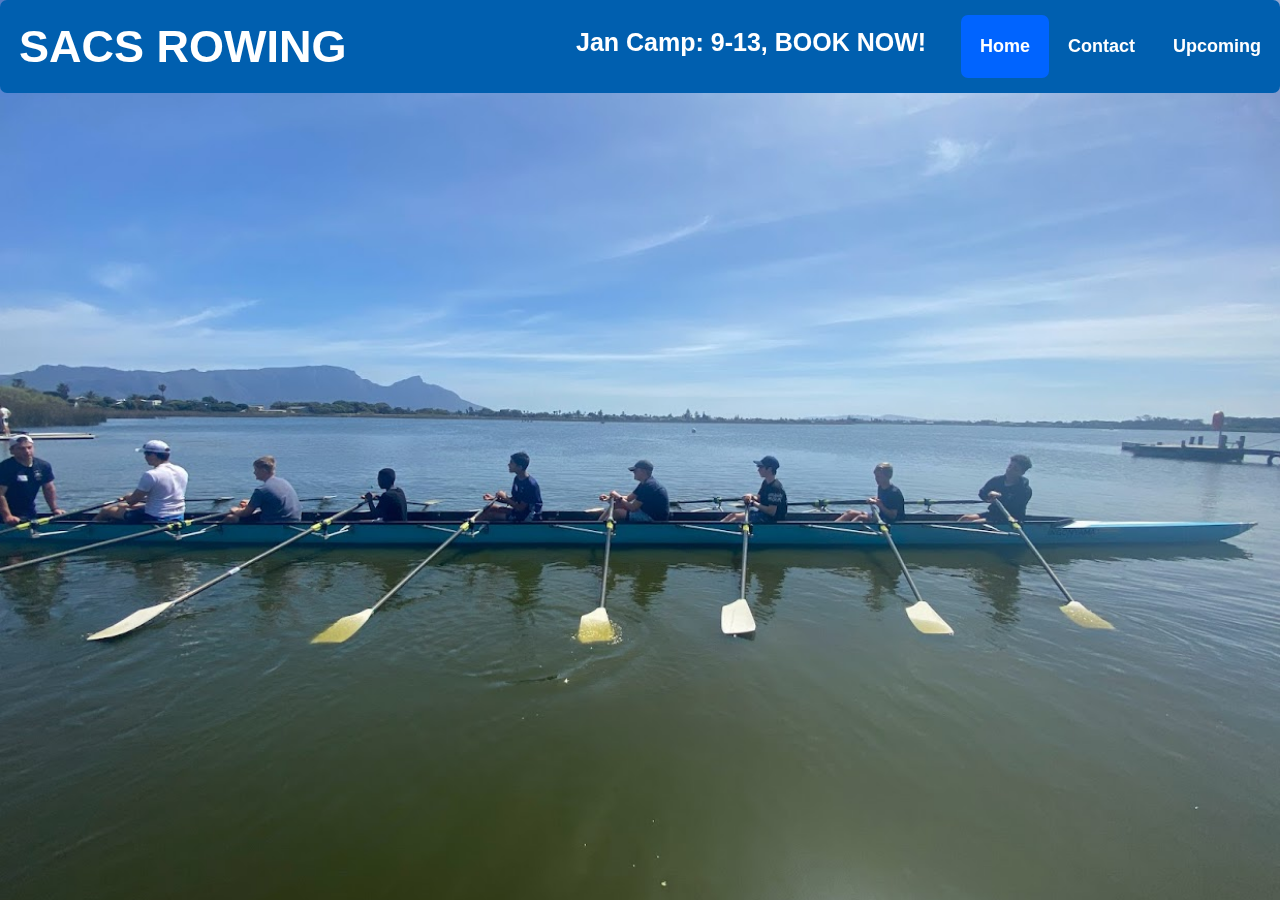
<file: basic-page.html>
<!DOCTYPE html>
<html lang="en">
<head>
    <meta charset="UTF-8">
    <meta http-equiv="X-UA-Compatible" content="IE=edge">
    <meta name="viewport" content="width=device-width, initial-scale=1.0">
    <link rel="stylesheet" href="styles.css">
    <title>SACS ROWING copy</title>
    <link rel="preconnect" href="https://fonts.googleapis.com">
<link rel="preconnect" href="https://fonts.gstatic.com" crossorigin>
<link href="https://fonts.googleapis.com/css2?family=Roboto+Condensed:wght@300&display=swap" rel="stylesheet">

</head>

<body>
    <header>
        <a href="/index.html" class="logo">SACS ROWING</a>
        <div class="header-middle">
            <p class="header-quote">Jan Camp: 9-13, BOOK NOW!</p>
        </div>
        <div class="header-right">
          <a class="active" href="#home">Home</a>
          <a href="/contact.html">Contact</a>
          <a href="#about">Upcoming</a>
        </div>
      </header>

</body>

</html>
</file>
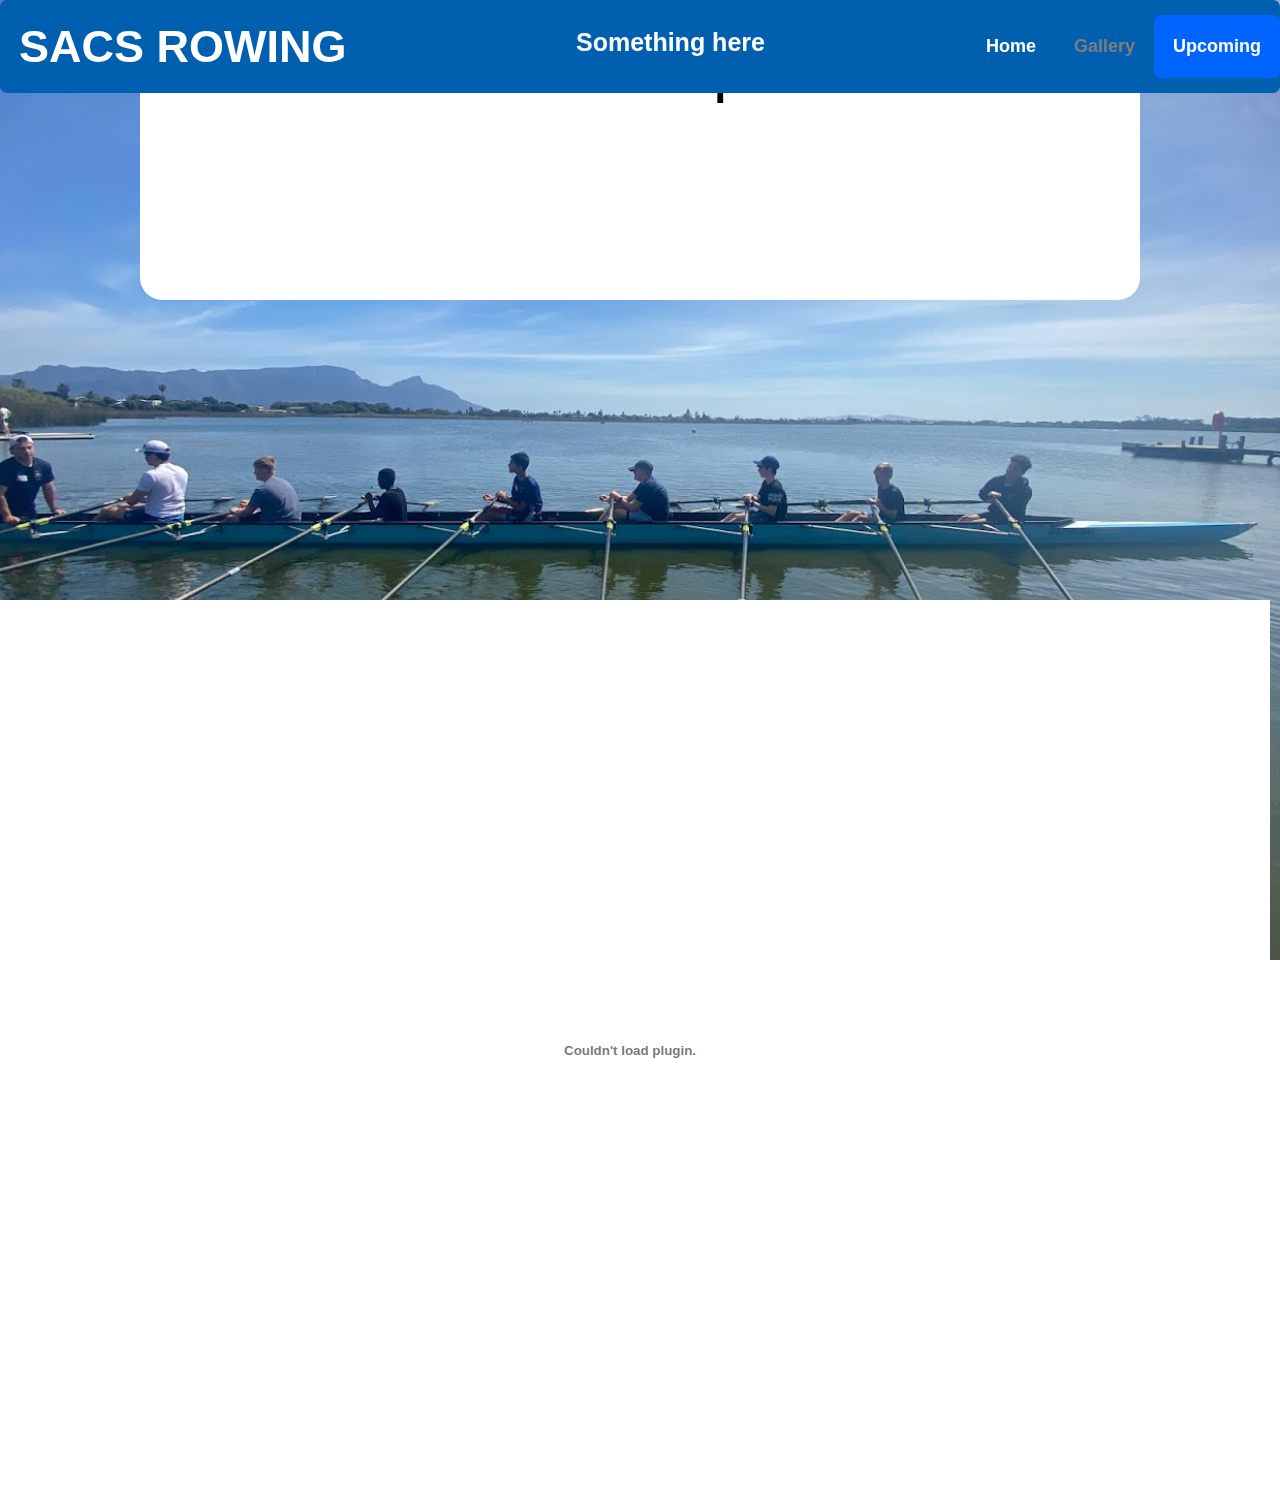
<file: upcoming.html>
<!DOCTYPE html>
<html lang="en">
<head>
    <meta charset="UTF-8">
    <meta http-equiv="X-UA-Compatible" content="IE=edge">
    <meta name="viewport" content="width=device-width, initial-scale=1.0">
    <link rel="stylesheet" href="styles.css">
    <link rel="icon" type="image/x-icon" href="/images/SACSfavicon.png">
    <title>SACS ROWING | Upcoming</title>
    <link rel="preconnect" href="https://fonts.googleapis.com">
<link rel="preconnect" href="https://fonts.gstatic.com" crossorigin>
<link href="https://fonts.googleapis.com/css2?family=Roboto+Condensed:wght@300&display=swap" rel="stylesheet">

</head>

<body>
    <header>
        <a href="/index.html" class="logo">SACS ROWING</a>
        <div class="header-middle">
            <p class="header-quote">Something here</p>
        </div>
        <div class="header-right">
          <a class="home" href="/index.html">Home</a>
          <a class="gallery" href="">Gallery</a>
          <a class="active upcoming" href="/upcoming.html">Upcoming</a>
        </div>
      </header>

<div class="main-countdown-panel">
  <p class="heading">Countdown to SA Champs</p>
<p id="main-countdown"></p>

<script>
// Set the date we're counting down to
var countDownDate = new Date("March 4, 2023 00:00:00").getTime();

// Update the count down every 1 second
var x = setInterval(function() {

  // Get today's date and time
  var now = new Date().getTime();

  // Find the distance between now and the count down date
  var distance = countDownDate - now;

  // Time calculations for days, hours, minutes and seconds
  var days = Math.floor(distance / (1000 * 60 * 60 * 24));
  var hours = Math.floor((distance % (1000 * 60 * 60 * 24)) / (1000 * 60 * 60));
  var minutes = Math.floor((distance % (1000 * 60 * 60)) / (1000 * 60));
  var seconds = Math.floor((distance % (1000 * 60)) / 1000);

  // Display the result in the element with id="demo"
  document.getElementById("main-countdown").innerHTML = days + "d " + hours + "h "
  + minutes + "m " + seconds + "s ";

  // If the count down is finished, write some text
  if (distance < 0) {
    clearInterval(x);
    document.getElementById("main-countdown").innerHTML = "EXPIRED";
  }
}, 1000);
</script>
</div>
<div class="WCRcalender">
<h2>WCR Calender:</h2>
<embed
    src="/otherMedia/WCR Calendar 2022_23  11 Aug FINAL.pdf"
    class="WCRcalender"
    type="application/pdf"
    frameBorder="0"
    scrolling="auto"

></embed>
</div>

</body>

</html>
</file>
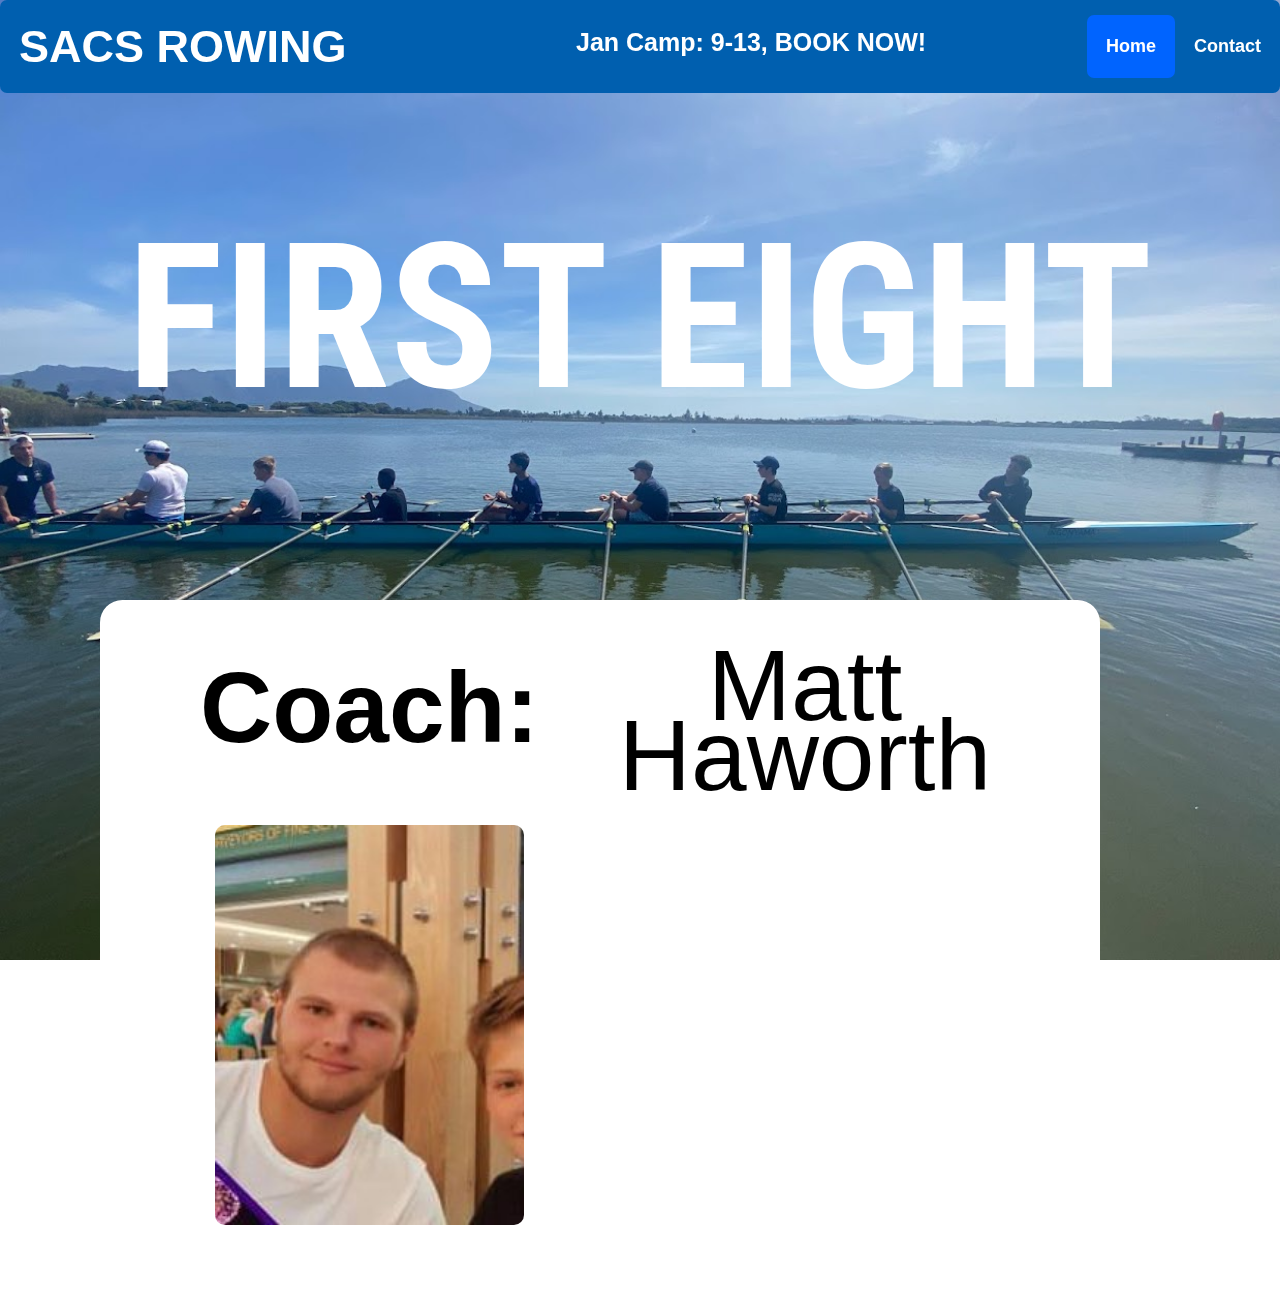
<file: teams/firsteight.html>
<!DOCTYPE html>
<html lang="en">
<head>
    <meta charset="UTF-8">
    <meta http-equiv="X-UA-Compatible" content="IE=edge">
    <meta name="viewport" content="width=device-width, initial-scale=1.0">
    <link rel="stylesheet" href="/styles.css">
    <title>SACS ROWING</title>
    <link rel="preconnect" href="https://fonts.googleapis.com">
<link rel="preconnect" href="https://fonts.gstatic.com" crossorigin>
<link href="https://fonts.googleapis.com/css2?family=Roboto+Condensed:wght@300&display=swap" rel="stylesheet">

</head>
<body>
    
  <header>
    <a href="/index.html" class="logo">SACS ROWING</a>
    <div class="header-middle">
        <p class="header-quote">Jan Camp: 9-13, BOOK NOW!</p>
    </div>
    <div class="header-right">
      <a class="active" href="#home">Home</a>
      <a href="/contact.html">Contact</a>
      <!-- <a href="#about">About</a> -->
    </div>
  </header>

      <div class="first8_heading">
 <h1>FIRST EIGHT</h1>
      </div>

      
<div class="first8coach-card">
    <div id="first8_coach" class="">
      <h2 class="header">Coach:</h2>
      <p>Matt Haworth</p>
      <img src="/images/1st8/WhatsApp Image 2022-12-14 at 19.50.08.jpg">

    </div>
    <figure>
      
    </figure>
  </div>
</body>
</html>
</file>
<file: styles.css>
/* ========== Main ========== */

/* text formatting */
h1, h2, h3, p, a {
	font-family: Arial, Helvetica, sans-serif;
}
/* Place Holder */
.placeholder {
position: absolute;
	top: 100px;
	left: 50%;
	font-size: 1.5em;
color: black;
line-height: 1000px;
}

/* Background image */
body {
	background-image: url('/images/Ingy_1.jpg');
	background-repeat: no-repeat;
	background-attachment: fixed;
	background-size: cover;
		color: rgb(255, 255, 255);
	text-align: center;
	font-size: calc(1em + 0.5vw);
}

* {
   /* Poor Man's Reset */
	box-sizing: border-box;
	margin: 0;
	padding: 0;
}

main {
	width: 80vw;
	margin: 0 auto;
}
.main-heading {
	height: 100vh;
	display: grid;
	place-items: center;
}
/* Scrollbar */
/* width */
::-webkit-scrollbar {
	width: 20px;
  }
  


  /* Track */
  ::-webkit-scrollbar-track {
	background: #c2c2c2;
  }

  
  /* Handle */
  ::-webkit-scrollbar-thumb {
	background: #005296;
	border-radius: 30px;
  }
  
  /* Handle on hover */
  ::-webkit-scrollbar-thumb:hover {
	background: #003764;
  }
/* ================ Header ===================*/
header {
	overflow: hidden;
	background-color: #005faf;
	padding: 15px 0;
	border-radius: 7px;
	position: fixed;
	width: 100%;
	z-index: 1000;
}
/* Style the header links */
header a {
	float: left;
	color: #ffffff;
	text-align: center;
	font-weight: bold;
	padding: 19px;
	text-decoration: none;
	font-size: 18px;
	line-height: 25px;
	border-radius: 7px;
}
/* Style the logo link (notice that we set the same value of line-height and font-size to prevent the header to increase when the font gets bigger */
header a.logo {
	font-size: 45px;
	font-weight: bold;
}

.header-middle p.header-quote {
	font-size: 25px;
	font-weight: bold;
	text-align: center;
	color: #ffffff;
	position: absolute;
	top: 28px;
	left: 45%;
}
.header-right .gallery{
color: #7e7e7e;
	}
/* Change the background color on mouse-over */
header a:hover {
	background-color: #ddd;
	color: black;
}
/* Style the active/current link*/
header a.active {
	background-color: rgb(0, 100, 255);
	color: white;
}
/* Float the link section to the right */
.header-right {
	float: right;
}

@media(max-width:1000px){
	header {
		overflow: hidden;
		background-color: #005faf;
		padding: 15px 0;
		border-radius: 7px;
		position: fixed;
		height: 80px;
		width: 100%;
		z-index: 1000;
	}
	header a {
		float: none;
		display: block;
		text-align: left;
		line-height: 25px;
		border-radius: 7px;
		padding: 9px;
   }
	header a.logo {
		font-size: 15px;
		font-weight: bold;
	}
	.header-middle p.header-quote {
		font-size: 25px;
		font-weight: bold;
		text-align: center;
		color: #ffffff;
		position: absolute;
		top: 28px;
		left: 45%;
		visibility: hidden;
	}
	.header-right {
		float: none;
   }
.header-right .active{
visibility: hidden;
}
.header-right .home{
	position: absolute;
	top: 15px;
	right: 20px;
	font-size: 15px;
	}
.header-right .gallery{
	position: absolute;
	top: 40px;
	font-size: 15px;
color: #7e7e7e;
	}
	.header-right .upcoming{
		position: absolute;
		top: 40px;
		right: 10%;
		font-size: 15px;
		}
	
	
}
/* =============== Main Heading ===================*/

.main-heading h1{
	font-family: 'Roboto Condensed', sans-serif;
	font-size: 900%;
	font-weight: bold;
	text-align: center;
	padding-top: 200px
}
.main-heading h2{
	font-family: 'Roboto Condensed', sans-serif;
	font-size: 200%;
	font-weight: bold;
	text-align: center;
}
.main-heading h3 {
	position: absolute;
	top: 600px;

}

.main-heading p.scroll-tosee-crews{
	position: absolute;
	top: 650px;
}
@media(max-width:1000px){
	.main-heading h1{
		font-family: 'Roboto Condensed', sans-serif;
		font-size: 100%;
		font-weight: bold;
		text-align: center;
    top: 200px;
	}
	.main-heading h2{
		font-family: 'Roboto Condensed', sans-serif;
		font-size: 100%;
		font-weight: bold;
		text-align: center;
	}
	.main-heading h3{
		position: absolute;
		top: 280px;
		margin: auto;
		text-align: center;
		font-size: 80%;

	}
	.main-heading p.scroll-tosee-crews{
		position: absolute;
		top: 300px;
		font-size: 80%;
		visibility: hidden;
	}
}


/* =============== Crews ===================*/
:root {
	--card-height: 40vw;
	--card-margin: 4vw;
	--card-top-offset: 1em;
	--numcards: 4;
	--outline-width: 0;
}
#cards {
	padding-bottom: calc(var(--numcards) * var(--card-top-offset));
   /* Make place at bottom, as items will slide to that position*/
	margin-bottom: var(--card-margin);
   /* Don't include the --card-margin in padding, as that will affect the scroll-timeline*/
}
#card_1 {
	--index: 1;
}
#card_2 {
	--index: 2;
}
#card_3 {
	--index: 3;
}
#card_4 {
	--index: 4;
}
.card {
margin-top: 60%;
	position: sticky;
	top: 200px;
	padding-top: calc(var(--index) * var(--card-top-offset));
}
@supports (animation-timeline: works) {
	@scroll-timeline cards-element-scrolls-in-body {
		source: selector(body);
		scroll-offsets: 
	   /* Start when the start edge touches the top of the scrollport */
		selector(#cards) start 1, 
	   /* End when the start edge touches the start of the scrollport */
		selector(#cards) start 0 ;
		start: selector(#cards) start 1;
	   /* Start when the start edge touches the top of the scrollport */
		end: selector(#cards) start 0;
	   /* End when the start edge touches the start of the scrollport */
		time-range: 4s;
   }
	.card {
		--index0: calc(var(--index) - 1);
	   /* 0-based index */
		--reverse-index: calc(var(--numcards) - var(--index0));
	   /* reverse index */
		--reverse-index0: calc(var(--reverse-index) - 1);
	   /* 0-based reverse index */
   }
	.card__content {
		transform-origin: 50% 0%;
		will-change: transform;
		--duration: calc(var(--reverse-index0) * 1s);
		--delay: calc(var(--index0) * 1s);
		animation: var(--duration) linear scale var(--delay) forwards;
		animation-timeline: cards-element-scrolls-in-body;
   }
	@keyframes scale {
		to {
			transform: scale(calc( 1.1 - calc(0.1 * var(--reverse-index)) ));
	   }
   }
}
/** PAGE STYLING **/

#cards {
	list-style: none;
	outline: calc(var(--outline-width) * 10) solid blue;
	display: grid;
	grid-template-columns: 1fr;
	grid-template-rows: repeat(var(--numcards), var(--card-height));
	gap: var(--card-margin);
}
.card {
	outline: var(--outline-width) solid hotpink;
}
.card__content {
	box-shadow: 0 0.2em 1em rgba(0, 0, 0, 0.1), 0 1em 2em rgba(0, 0, 0, 0.1);
	background: rgb(255, 255, 255);
	color: rgb(0, 0, 0);
	border-radius: 1em;
	overflow: hidden;
	display: grid;
	grid-template-areas: "text img";
	grid-template-columns: 1fr 1fr;
	grid-template-rows: auto;
	align-items: stretch;
	outline: var(--outline-width) solid lime;
}
.card__content > div {
	grid-area: text;
	width: 80%;
	place-self: center;
	text-align: left;
	display: grid;
	gap: 1em;
	place-items: start;
}
.card__content > figure {
	grid-area: img;
	overflow: hidden;
}
.card__content > figure > img {
	width: 100%;
	height: 100%;
	object-fit: cover;
}


.btn {
	background: rgb(188 87 36);
	color: rgb(255 255 255);
	text-decoration: none;
	display: inline-block;
	padding: 0.5em;
	border-radius: 0.25em;
}
aside {
	padding-top: 1300px;
	width: 50vw;
	margin: 0 auto;
	text-align: left;
}
aside p {
	margin-bottom: 1em;
}
@media(max-width:1000px){
.card__content {
	visibility: hidden;
}
aside {
	visibility: hidden;
}
}

/* =============== First Eight ===================*/

.first8_heading h1{
	font-family: 'Roboto Condensed', sans-serif;
	font-size: 900%;
	font-weight: bold;
text-align: center;
padding-top: 200px
}

/* ==== First Eight Coach */

.first8coach-card {
	background: rgb(255, 255, 255);
	color: rgb(0, 0, 0);
	border-radius: 1em;
	overflow: hidden;
	display: grid;
	grid-template-areas: "text img";
	grid-template-columns: 1fr 1fr;
	grid-template-rows: auto;
	width: 1000px;
	height: 700px;
	position: absolute;
	top: 600px;
	left: 100px;
	align-items: stretch;
	outline: var(--outline-width) solid lime;
	}
	
.first8coach-card .header {
	font-size: 100px;
	position: absolute;
	top: 50px;
	left: 100px;
}
.first8coach-card p {
	font-size: 100px;
	position: absolute;
	top: 50px;
	left: 410px;
	line-height: 0.7;
}
.first8coach-card img {
	border-radius: 10px;
	position: absolute;
	top: 225px;
	left: 115px;
	height: 400px;
}




/* =============== 
=====Upcoming =====
=================== */

.WCRcalender h2 {
	font-family: 'Roboto Condensed', sans-serif;
	font-size: 400%;
	font-weight: bold;
text-align: center;
padding-top: 450px
}

.WCRcalender embed {
	position: absolute;
	top: 600px;
	background-color: #ffffff;
	right: 10px;
    height: 100%;
    width: 100%;


}
@media(max-width:1000px) {
	
}
/* =============== Main Countdown ==================== */
.main-countdown-panel {
	background: rgb(255, 255, 255);
	color: rgb(0, 0, 0);
	border-radius: 1em;
	overflow: hidden;
	display: grid;
	grid-template-areas: "text img";
	grid-template-columns: 1fr 1fr;
	grid-template-rows: auto;
	width: 1000px;
	height: 300px;
	top: 150px;
	margin: auto;
	align-items: stretch;
	outline: var(--outline-width) solid lime;
	}

.main-countdown-panel .heading {
	position: absolute;
	top: 3%;
	left: 7%;
	text-align: center;
	font-family: 'Roboto Condensed', sans-serif;
	font-size: 300%;
	font-weight: 0;
}

.main-countdown-panel #main-countdown {
	position: absolute;
	top: 160px;
	left: 30%;
	text-align: center;
	font-family: 'Roboto Condensed', sans-serif;
	font-size: 200%;
	font-weight: bold;
}
@media(max-width:1000px) {
	.main-countdown-panel {
		background: rgb(255, 255, 255);
		color: rgb(0, 0, 0);
		border-radius: 1em;
		overflow: hidden;
		display: grid;
		grid-template-areas: "text img";
		grid-template-columns: 1fr 1fr;
		grid-template-rows: auto;
		width: 90%;
		height: 200px;
		position: absolute;
		top: 150px;
		left: 5%;
		align-items: stretch;
		outline: var(--outline-width) solid lime;
		}
	
	.main-countdown-panel .heading {
		position: absolute;
		top: 3%;
		left: 7%;
		text-align: center;
		font-family: 'Roboto Condensed', sans-serif;
		font-size: 150%;
		font-weight: 0;
	}
	.main-countdown-panel #main-countdown {
		position: absolute;
		top: 100px;
		left: 10%;
		text-align: center;
		font-family: 'Roboto Condensed', sans-serif;
		font-size: 200%;
		font-weight: bold;
	}
}
/* =============== 
===== Gallery =====
=================== */

div.gallery {
	padding-top: 100px;
	margin: 50px;
	border: 1px #ccc;
	float: left;
	width: 340px;
  }
  
  div.gallery:hover {
	border: 10px solid rgba(119, 119, 119, 0);
  }
  
  div.gallery img {
	width: 100%;
	height: auto;
  }
  
  div.desc {
	font-family: 'Roboto Condensed', sans-serif;
	padding: 15px;
	text-align: center;
  }

  .hidden-text {


width: 1000px;
height: 300px;
position: absolute;
top: 1500px;


  }
</file>
